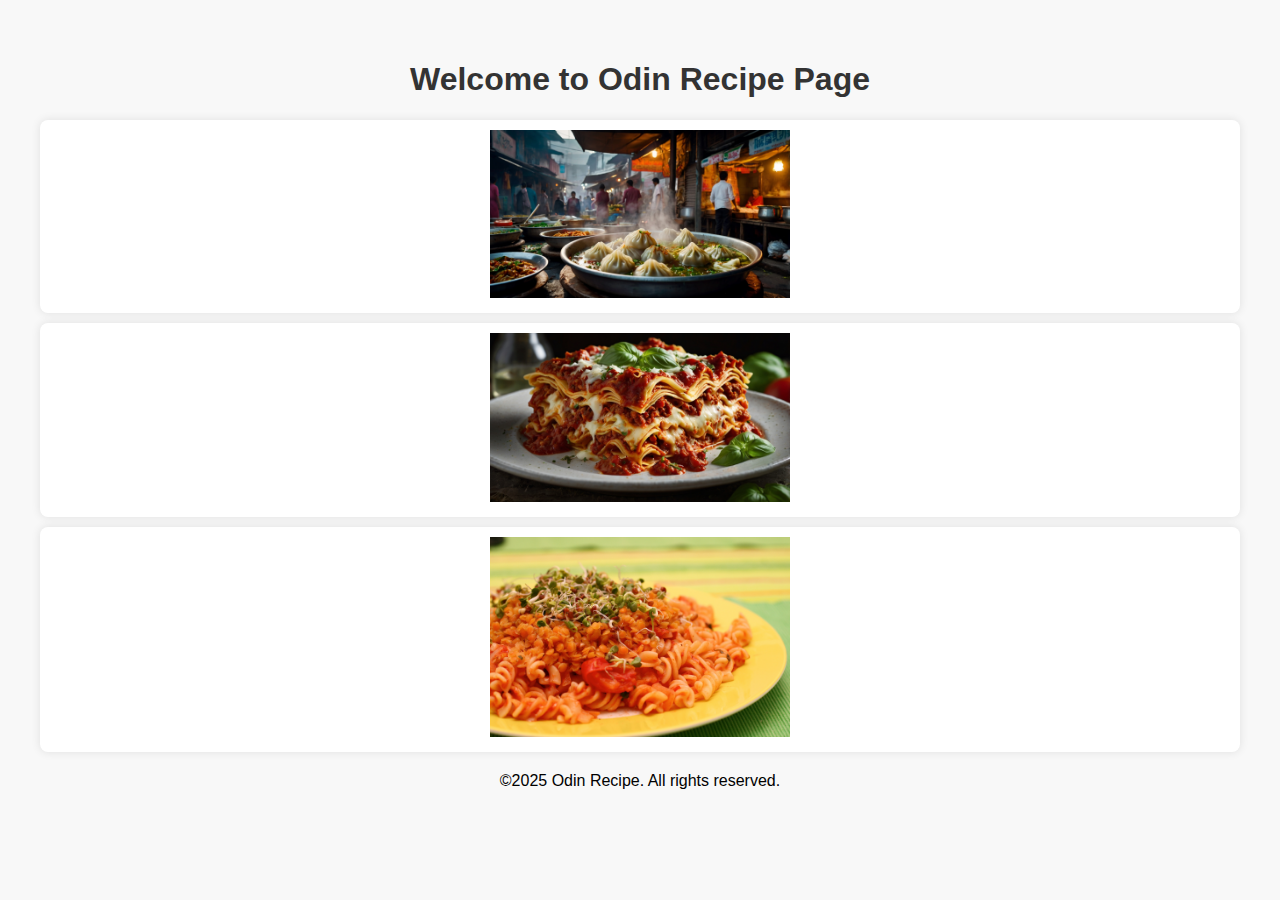
<file: index.html>
<!DOCTYPE html>
<html lang="en">
<head>
    <meta charset="UTF-8">
    <meta name="viewport" content="width=device-width, initial-scale=1.0">
    <link rel="stylesheet" href="style.css">
    <title>Recipe Home</title>
</head>
<body>
    <h1>Welcome to Odin Recipe Page</h1>
    <div class="recipe-links">
        <a class="followUP" href="Receipes/momo.html"><img src="Images/momo_image/Momo1.jpg" alt="Momo" width="300"></a>
        <a class="followUP" href="Receipes/lasagna.html"><img src="Images/lasagna_image/Lasagna1.jpg" alt="Lasagna" width="300"></a>
        <a class="followUP" href="Receipes/pasta.html"><img src="Images/pasta_image/Pasta2.jpg" alt="Pasta" width="300"></a>
    </div>

    <footer>
        <p>©2025 Odin Recipe. All rights reserved.</p>
    </footer>
</body>
</html>
</file>
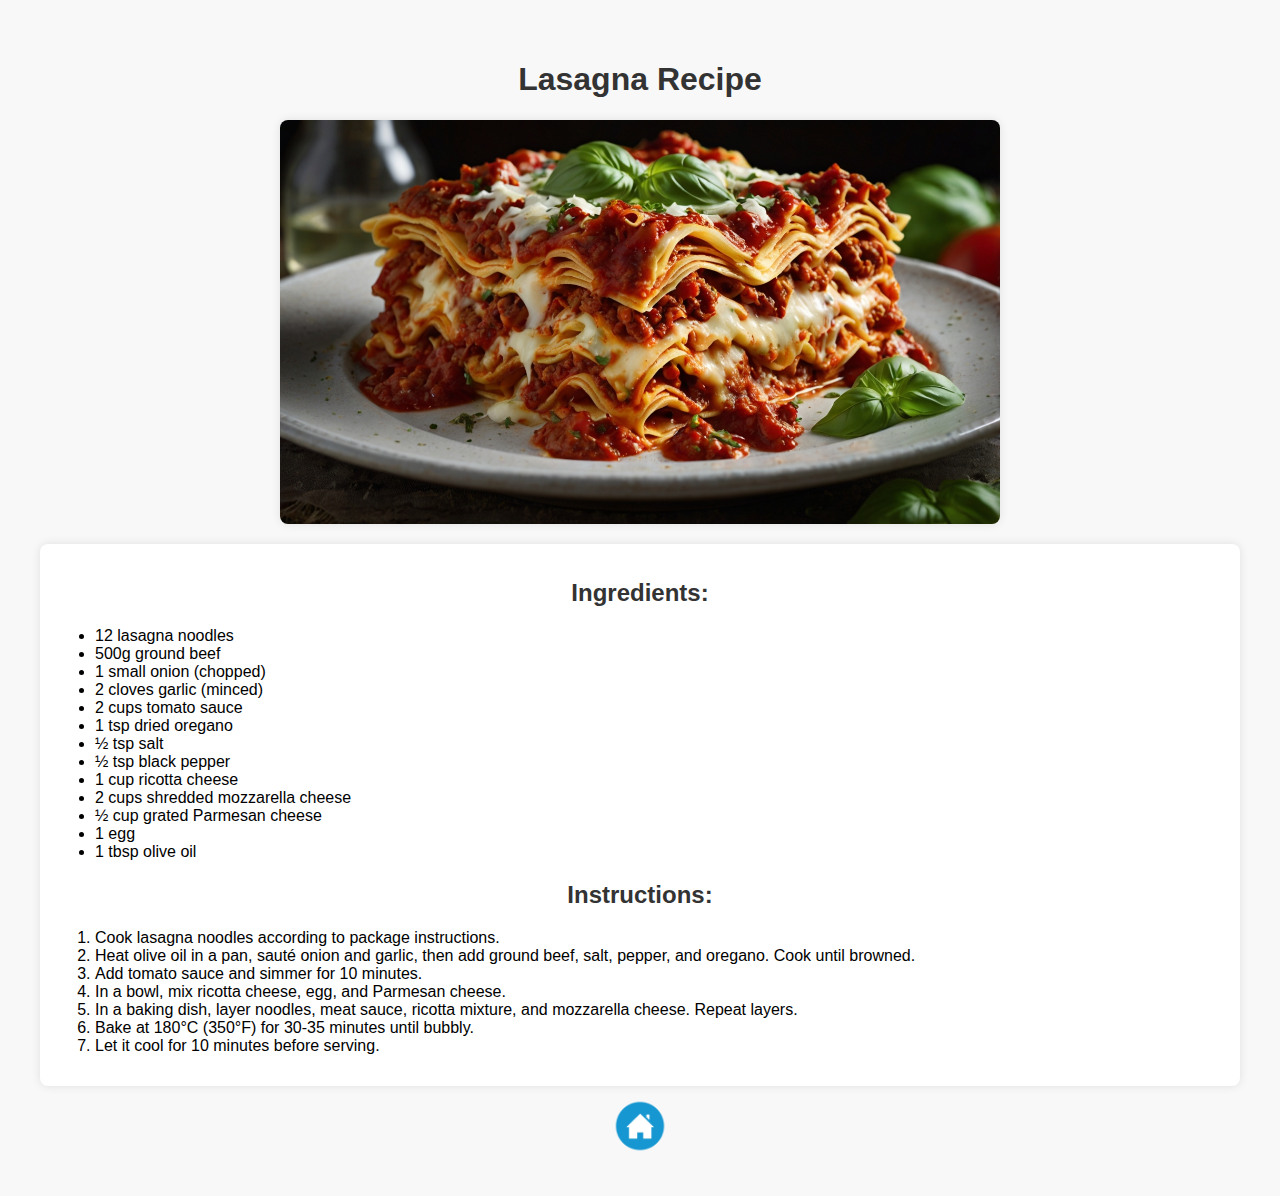
<file: Receipes/lasagna/lasagna.html>
<!DOCTYPE html>
<html lang="en">
<head>
    <meta charset="UTF-8">
    <meta name="viewport" content="width=device-width, initial-scale=1.0">
    <title>Lasagna Recipe</title>
    <link rel="stylesheet" href="/style.css">
</head>
<body>
    <h1>Lasagna Recipe</h1>
    <img id="main-image" src="/Receipes/lasagna/image/Lasagna1.jpg" alt="Lasagna Image" width="1000">
    <div class="recipe">
        <h2>Ingredients:</h2>
        <ul>
            <li>12 lasagna noodles</li>
            <li>500g ground beef</li>
            <li>1 small onion (chopped)</li>
            <li>2 cloves garlic (minced)</li>
            <li>2 cups tomato sauce</li>
            <li>1 tsp dried oregano</li>
            <li>½ tsp salt</li>
            <li>½ tsp black pepper</li>
            <li>1 cup ricotta cheese</li>
            <li>2 cups shredded mozzarella cheese</li>
            <li>½ cup grated Parmesan cheese</li>
            <li>1 egg</li>
            <li>1 tbsp olive oil</li>
        </ul>
        
        <h2>Instructions:</h2>
        <ol>
            <li>Cook lasagna noodles according to package instructions.</li>
            <li>Heat olive oil in a pan, sauté onion and garlic, then add ground beef, salt, pepper, and oregano. Cook until browned.</li>
            <li>Add tomato sauce and simmer for 10 minutes.</li>
            <li>In a bowl, mix ricotta cheese, egg, and Parmesan cheese.</li>
            <li>In a baking dish, layer noodles, meat sauce, ricotta mixture, and mozzarella cheese. Repeat layers.</li>
            <li>Bake at 180°C (350°F) for 30-35 minutes until bubbly.</li>
            <li>Let it cool for 10 minutes before serving.</li>
        </ol>
    </div>
    <div class="return-home">
        <a href="/index.html"><img id="homepage" src="/Images/HomeIcon.png" alt="Back To Home"></a>
    </div>
</body>
</html>
</file>
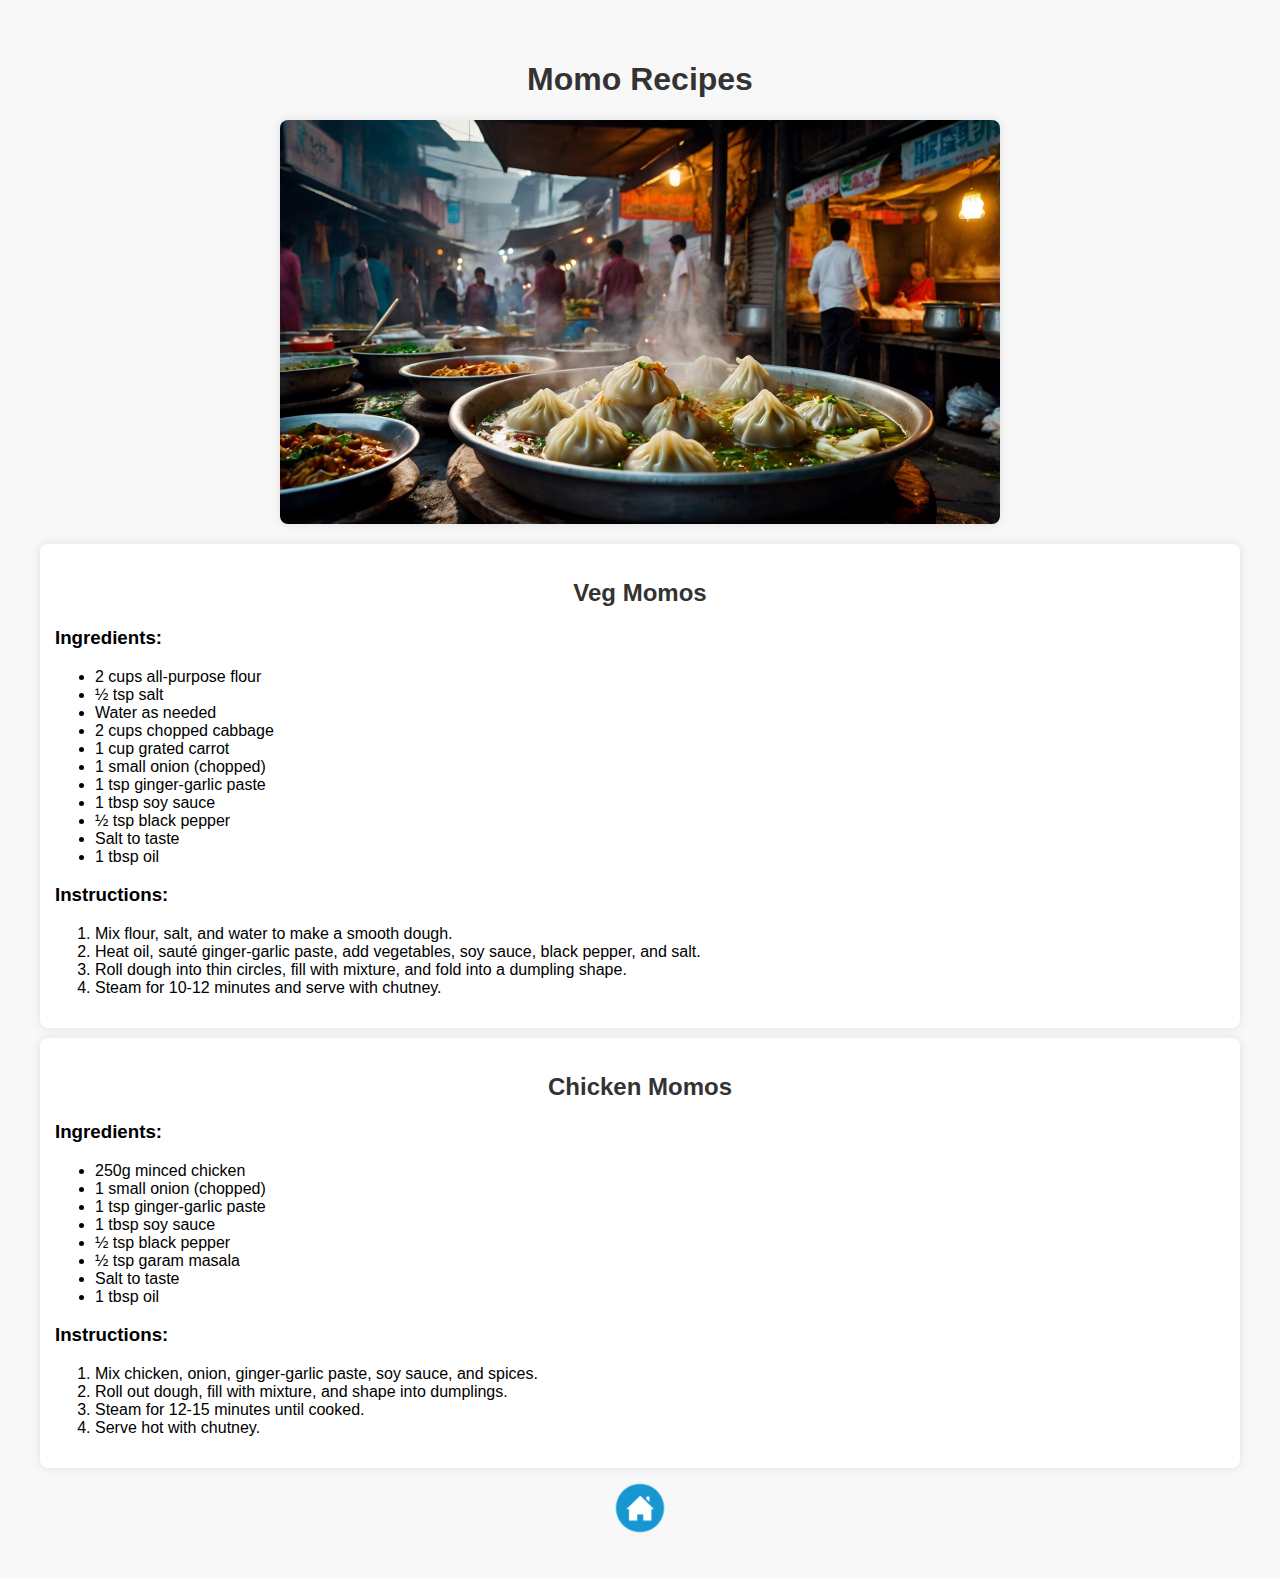
<file: Receipes/momo/momo.html>
<!DOCTYPE html>
<html lang="en">
<head>
    <meta charset="UTF-8">
    <meta name="viewport" content="width=device-width, initial-scale=1.0">
    <title>Momo Recipes</title>
    <link rel="stylesheet" href="/style.css">
</head>
<body>
    <h1>Momo Recipes</h1>
    <img id="main-image" src="/Receipes/momo/image/Momo1.jpg" alt="Momo Image" width="1000">
    <div class="recipe">
        <h2>Veg Momos</h2>
        <h3>Ingredients:</h3>
        <ul>
            <li>2 cups all-purpose flour</li>
            <li>½ tsp salt</li>
            <li>Water as needed</li>
            <li>2 cups chopped cabbage</li>
            <li>1 cup grated carrot</li>
            <li>1 small onion (chopped)</li>
            <li>1 tsp ginger-garlic paste</li>
            <li>1 tbsp soy sauce</li>
            <li>½ tsp black pepper</li>
            <li>Salt to taste</li>
            <li>1 tbsp oil</li>
        </ul>
        <h3>Instructions:</h3>
        <ol>
            <li>Mix flour, salt, and water to make a smooth dough.</li>
            <li>Heat oil, sauté ginger-garlic paste, add vegetables, soy sauce, black pepper, and salt.</li>
            <li>Roll dough into thin circles, fill with mixture, and fold into a dumpling shape.</li>
            <li>Steam for 10-12 minutes and serve with chutney.</li>
        </ol>
    </div>
    
    <div class="recipe">
        <h2>Chicken Momos</h2>
        <h3>Ingredients:</h3>
        <ul>
            <li>250g minced chicken</li>
            <li>1 small onion (chopped)</li>
            <li>1 tsp ginger-garlic paste</li>
            <li>1 tbsp soy sauce</li>
            <li>½ tsp black pepper</li>
            <li>½ tsp garam masala</li>
            <li>Salt to taste</li>
            <li>1 tbsp oil</li>
        </ul>
        <h3>Instructions:</h3>
        <ol>
            <li>Mix chicken, onion, ginger-garlic paste, soy sauce, and spices.</li>
            <li>Roll out dough, fill with mixture, and shape into dumplings.</li>
            <li>Steam for 12-15 minutes until cooked.</li>
            <li>Serve hot with chutney.</li>
        </ol>
    </div>
    <div class="return-home">
        <a href="/index.html"><img id="homepage" src="/Images/HomeIcon.png" alt="Back To Home"></a>
    </div>
</body>
</html>
</file>
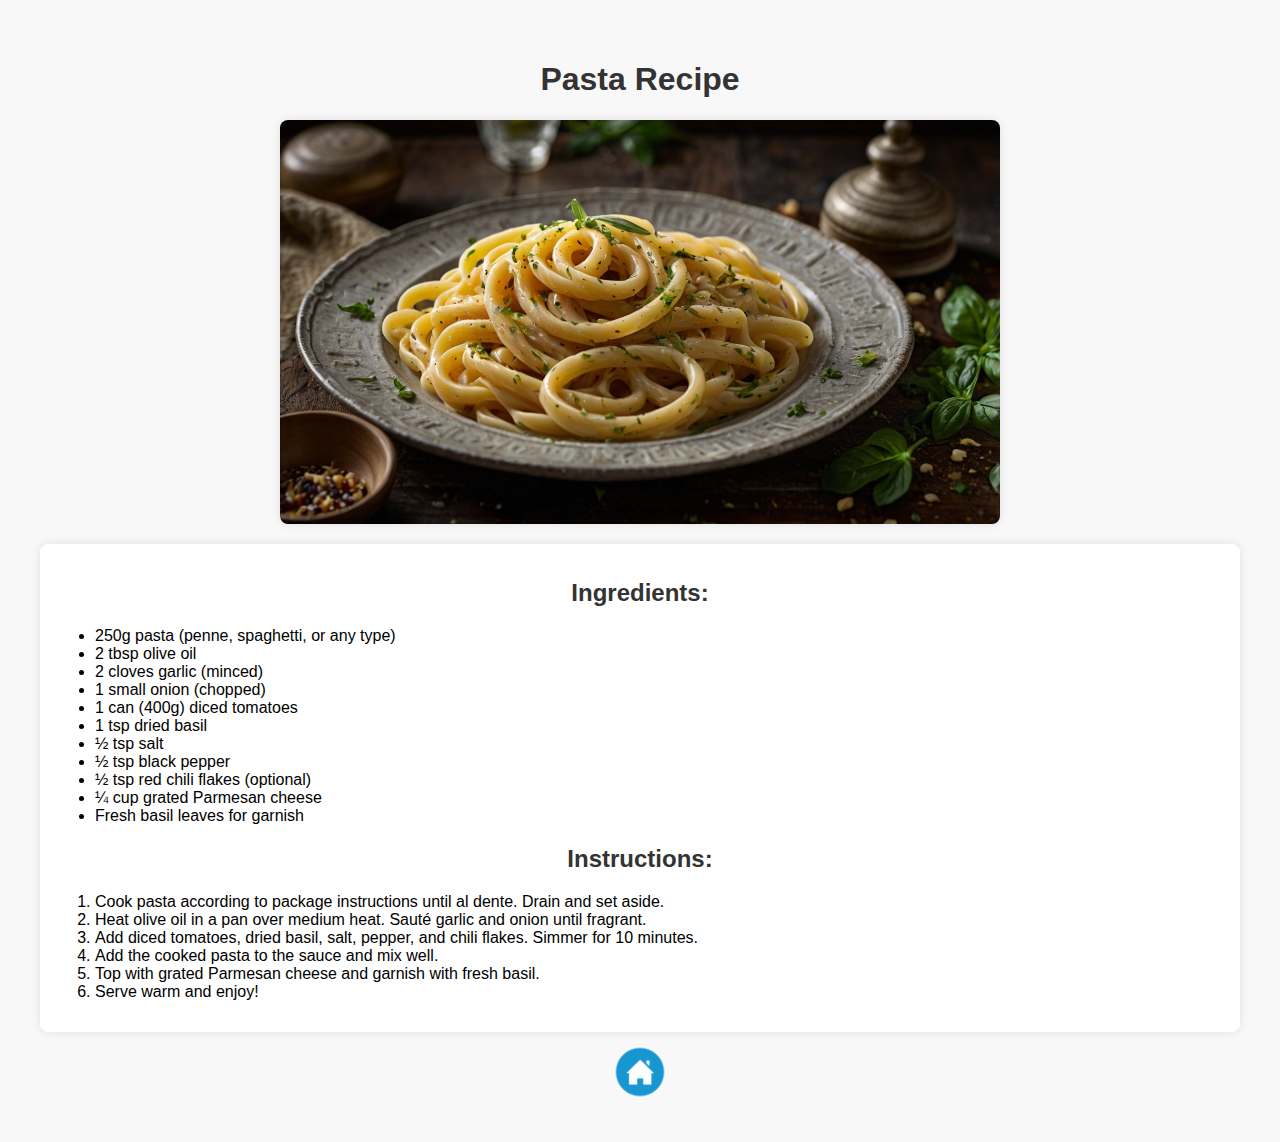
<file: Receipes/pasta/pasta.html>
<!DOCTYPE html>
<html lang="en">
<head>
    <meta charset="UTF-8">
    <meta name="viewport" content="width=device-width, initial-scale=1.0">
    <title>Pasta Recipe</title>
    <link rel="stylesheet" href="/style.css">
</head>
<body>
    <h1>Pasta Recipe</h1>
    <img id="main-image" src="/Receipes/pasta/image/Pasta1.jpg" alt="Pasta Image" width="1000">
    <div class="recipe">
        <h2>Ingredients:</h2>
        <ul>
            <li>250g pasta (penne, spaghetti, or any type)</li>
            <li>2 tbsp olive oil</li>
            <li>2 cloves garlic (minced)</li>
            <li>1 small onion (chopped)</li>
            <li>1 can (400g) diced tomatoes</li>
            <li>1 tsp dried basil</li>
            <li>½ tsp salt</li>
            <li>½ tsp black pepper</li>
            <li>½ tsp red chili flakes (optional)</li>
            <li>¼ cup grated Parmesan cheese</li>
            <li>Fresh basil leaves for garnish</li>
        </ul>
        
        <h2>Instructions:</h2>
        <ol>
            <li>Cook pasta according to package instructions until al dente. Drain and set aside.</li>
            <li>Heat olive oil in a pan over medium heat. Sauté garlic and onion until fragrant.</li>
            <li>Add diced tomatoes, dried basil, salt, pepper, and chili flakes. Simmer for 10 minutes.</li>
            <li>Add the cooked pasta to the sauce and mix well.</li>
            <li>Top with grated Parmesan cheese and garnish with fresh basil.</li>
            <li>Serve warm and enjoy!</li>
        </ol>
    </div>
    <div class="return-home">
        <a href="/index.html"><img id="homepage" src="/Images/HomeIcon.png" alt="Back To Home"></a>
    </div>
</body>
</html>
</file>
<file: style.css>
body {
    font-family: Arial, sans-serif;
    margin: 20px;
    padding: 20px;
    background-color: #f8f8f8;
}

.recipe-links {
    margin-top: 20px;
}
.recipe-links a {
    display: block;
    margin: 10px 0;
    padding: 10px;
    background: white;
    border-radius: 8px;
    box-shadow: 0 0 10px rgba(0, 0, 0, 0.1);
    text-decoration: none;
    color: #333;
    font-size: 18px;
}
.followUP {
    margin-top: 20px;
    text-align: center;
}
.recipe-links a:hover {
    background: #ddd;
}
h1, h2 {
    color: #333;
    text-align: center;
}
.recipe {
    background: white;
    padding: 15px;
    margin: 10px 0;
    border-radius: 8px;
    box-shadow: 0 0 10px rgba(0, 0, 0, 0.1);
}

#main-image{
    width: 60%;
    height: auto;
    margin: 20px 0;
    border-radius: 8px;
    box-shadow: 0 0 10px rgba(0, 0, 0, 0.1);
    /* put it in center */
    display: block;
    margin-left: auto;
    margin-right: auto;

}

#homepage{
    /* put icon image in center */
    display: block;
    margin-left: auto;
    margin-right: auto;

    height: auto;
    width: 5%;
}

footer{
    text-align: center;
    margin-top: 20px;
}
</file>
